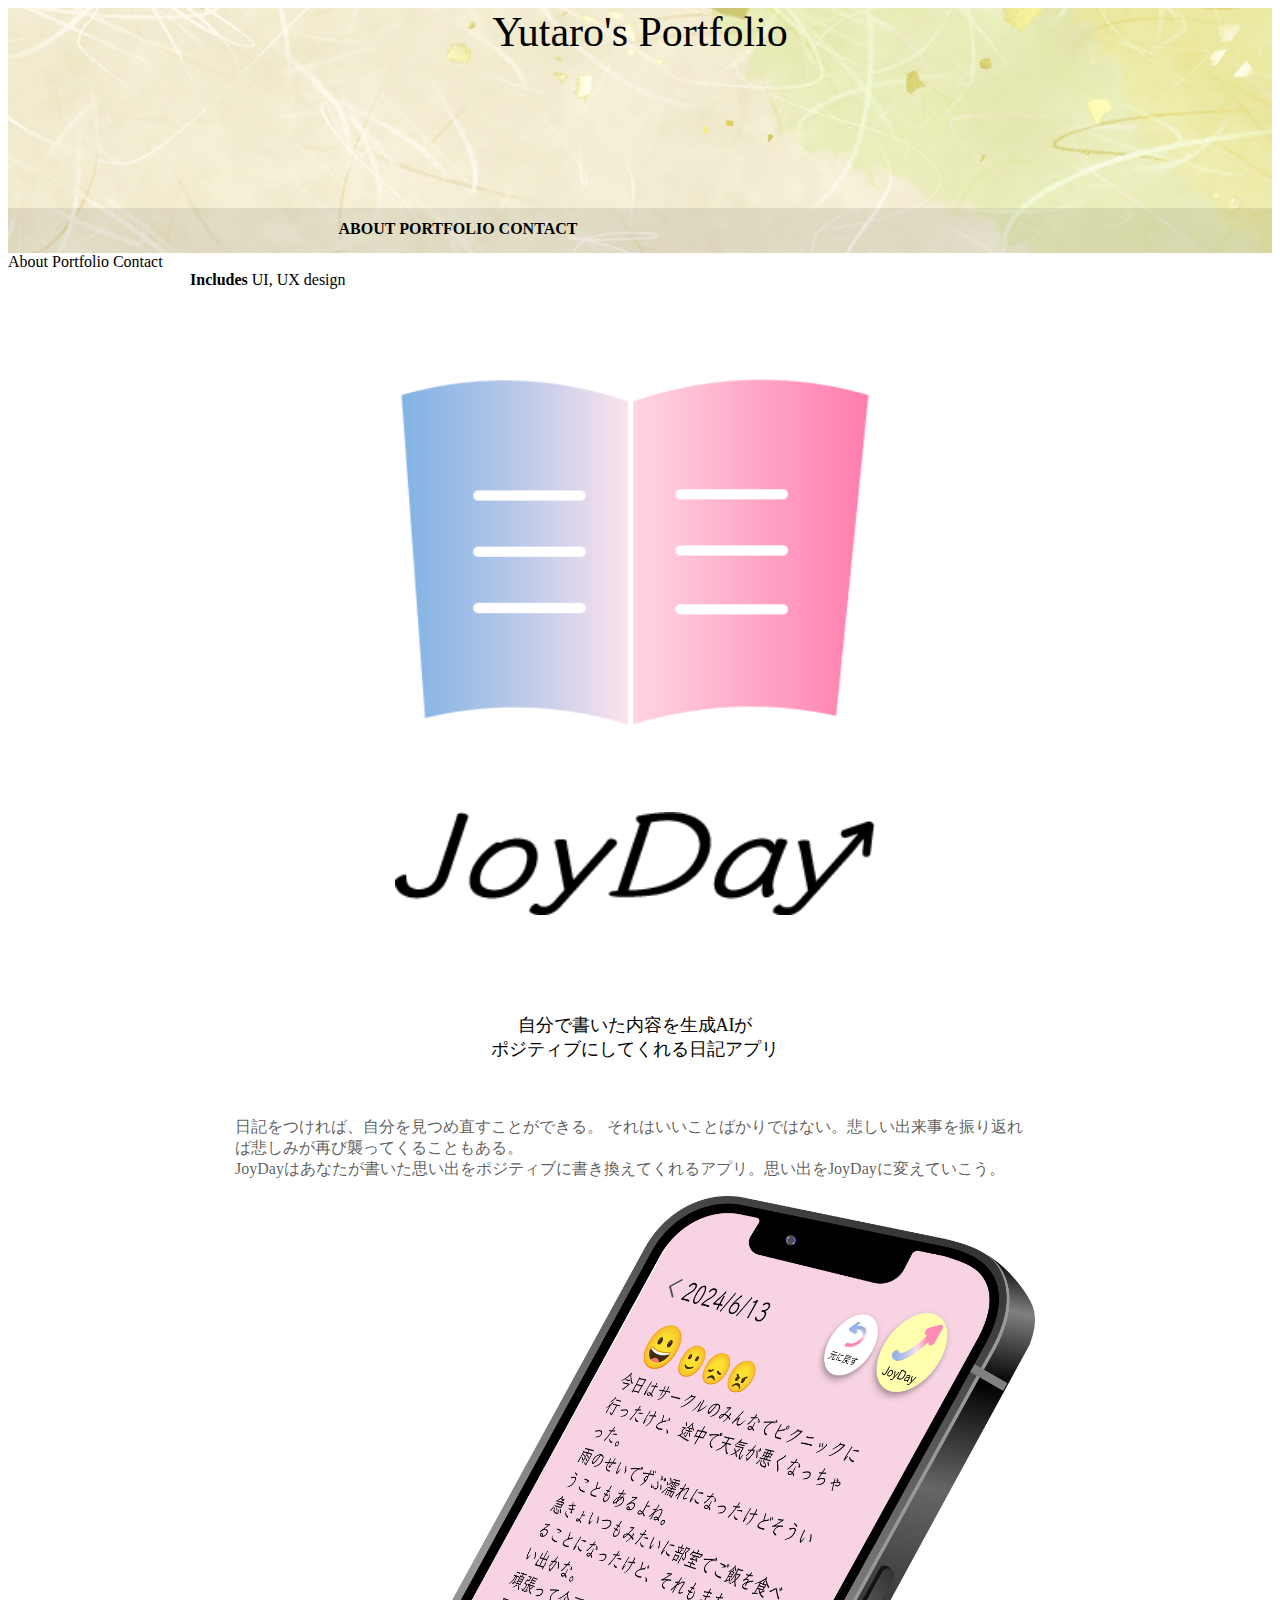
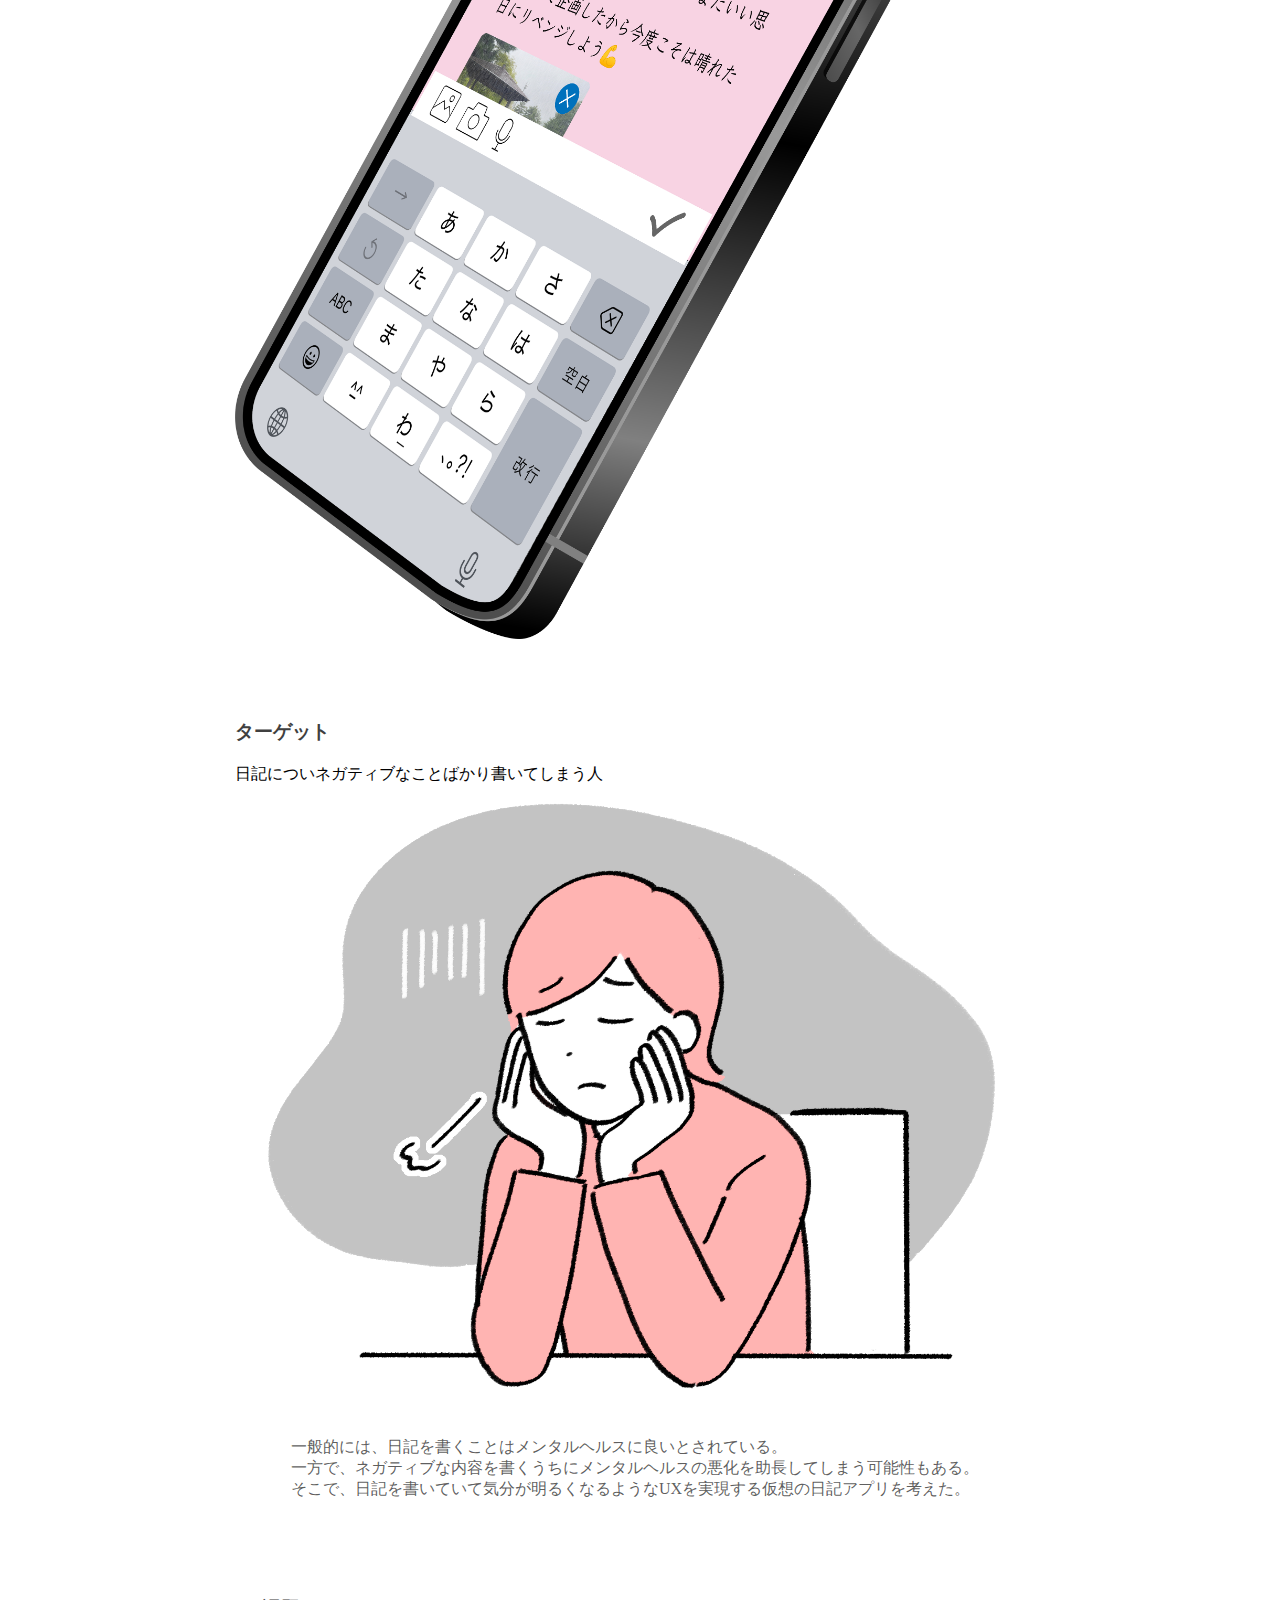
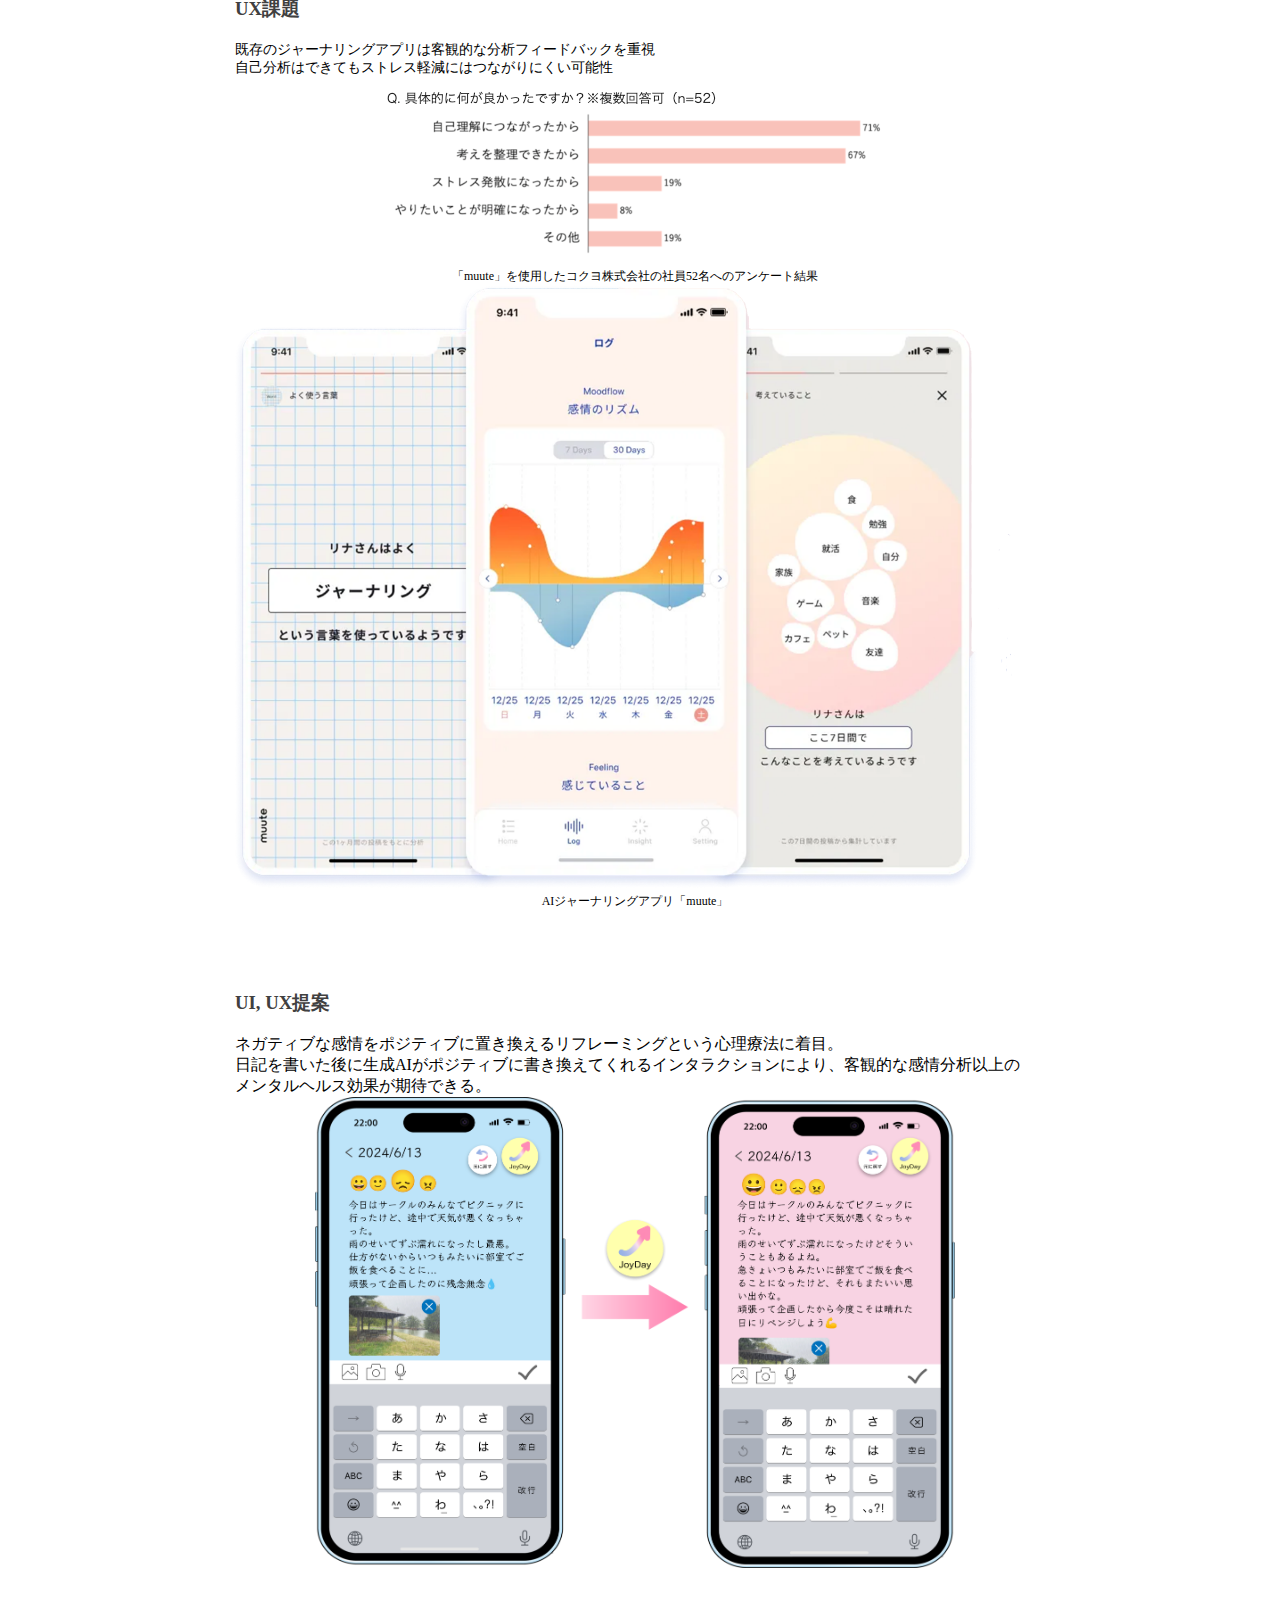
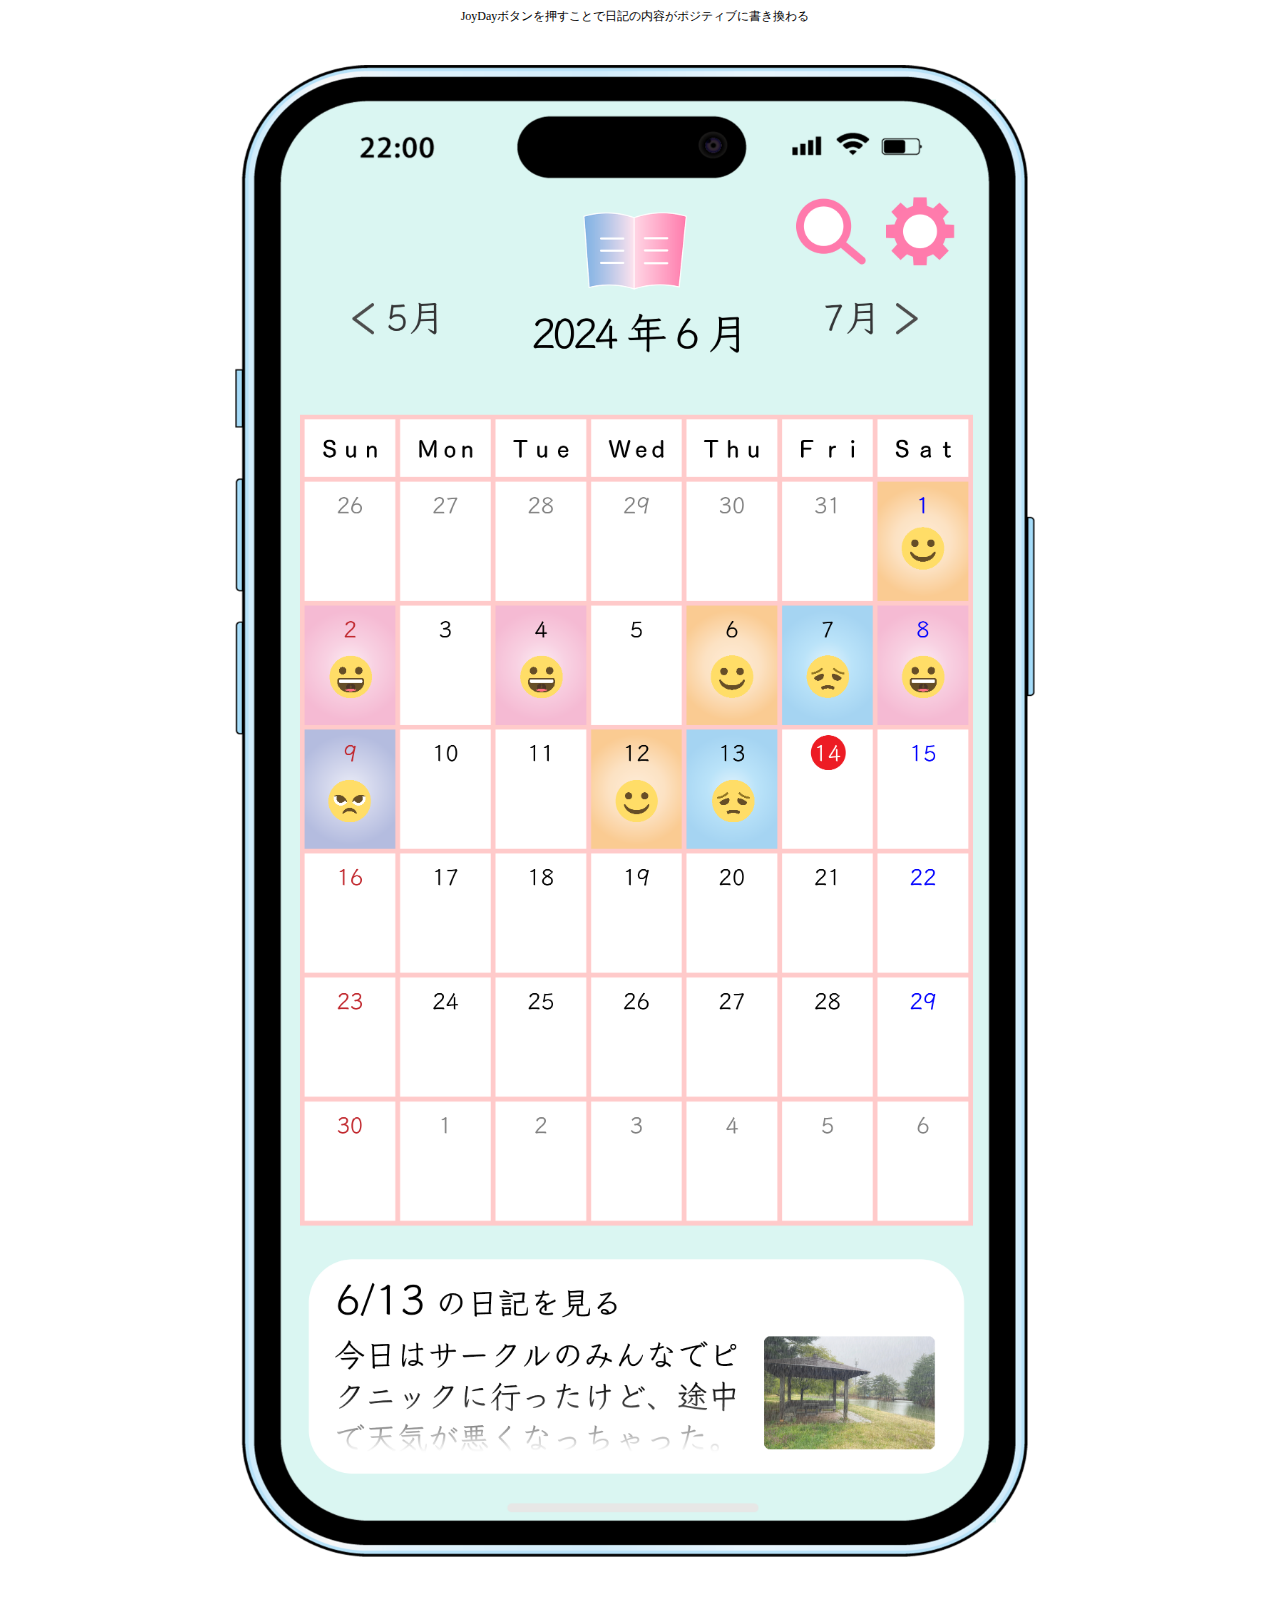
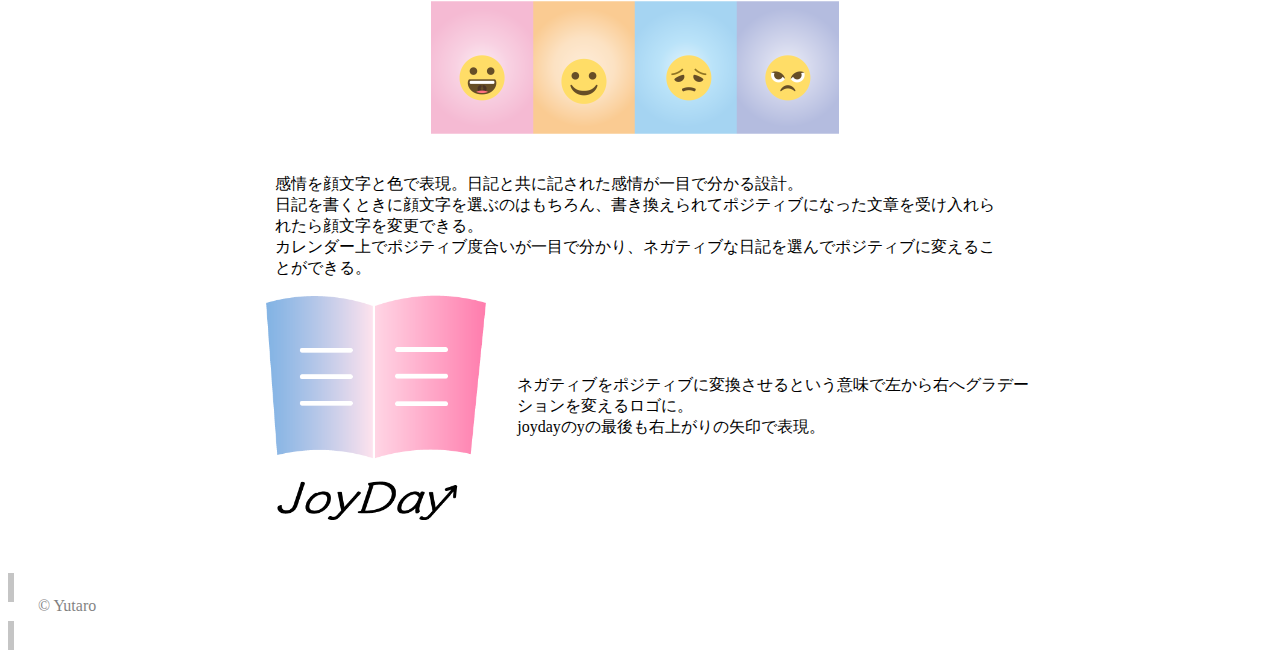
<file: portfolio-01.html>
<!doctype html>
<html lang="en">

<head>
    <meta charset="utf-8">
    <meta http-equiv="X-UA-Compatible" content="IE=edge">
    <meta name="description" content="A portfolio template that uses Material Design Lite.">
    <meta name="viewport" content="width=device-width, initial-scale=1.0, minimum-scale=1.0">
    <title>Yutaro's Portfolio</title>
    <link rel="stylesheet" href="https://fonts.googleapis.com/css?family=Roboto:regular,bold,italic,thin,light,bolditalic,black,medium&amp;lang=en">
    <link rel="stylesheet" href="https://code.getmdl.io/1.3.0/material.grey-pink.min.css" />
    <link rel="stylesheet" href="styles.css" />
    <link rel="stylesheet" href="https://fonts.googleapis.com/icon?family=Material+Icons">
</head>

<body>
    <div class="mdl-layout mdl-js-layout mdl-layout--fixed-header">
        <header class="mdl-layout__header mdl-layout__header--waterfall portfolio-header">
            <div class="mdl-layout__header-row portfolio-logo-row">
                <span class="mdl-layout__title">
                    <div class="portfolio-title">Yutaro's Portfolio</div>
                </span>
            </div>
            <div class="mdl-layout__header-row portfolio-navigation-row mdl-layout--large-screen-only">
                <nav class="mdl-navigation mdl-typography--body-1-force-preferred-font">
                    <a class="mdl-navigation__link" href="index.html#about">About</a>
                    <a class="mdl-navigation__link" href="index.html#portfolio">Portfolio</a>
                    <a class="mdl-navigation__link" href="index.html#contact">Contact</a>
                </nav>
            </div>
        </header>
        <div class="mdl-layout__drawer mdl-layout--small-screen-only">
            <nav class="mdl-navigation mdl-typography--body-1-force-preferred-font">
                <a class="mdl-navigation__link" href="index.html#about">About</a>
                <a class="mdl-navigation__link is-active" href="index.html#portfolio">Portfolio</a>
                <a class="mdl-navigation__link" href="index.html#contact">Contact</a>
            </nav>
        </div>
        <main class="mdl-layout__content">
            <div class="mdl-grid portfolio-max-width">
                <div class="mdl-cell mdl-cell--12-col mdl-card mdl-shadow--4dp">
                    <!-- <div class="mdl-card__title">
                    </div> -->
                    <div class="mdl-card__supporting-text">
                        <strong>Includes</strong>
                        <span>UI, UX design</span>
                    </div>
                    <div class="mdl-grid portfolio-copy">
                        
                        <div class="mdl-cell mdl-cell--6-col mdl-card__supporting-text no-padding">
                            <img class="title-image" src=" images/joyday_logo.png" border="0" alt="" style="margin: 5% 0%;">
                            <img class="title-image" src=" images/joyday.png" border="0" alt="" style="margin: 5% 0%;">
                            <br>
                            <p style="font-size: large; text-align: center; margin: 5% auto; color: black;">自分で書いた内容を生成AIが<br>ポジティブにしてくれる日記アプリ</p>


                            <p>
                                日記をつければ、自分を見つめ直すことができる。
                                それはいいことばかりではない。悲しい出来事を振り返れば悲しみが再び襲ってくることもある。
                                <br>
                                JoyDayはあなたが書いた思い出をポジティブに書き換えてくれるアプリ。思い出をJoyDayに変えていこう。

                            </p>
                        </div>
                        <div class="mdl-cell mdl-cell--6-col">
                            <img class="article-image" src=" images/24910526.png" border="0" alt="">
                        </div>
                        <h3 class="mdl-cell mdl-cell--12-col mdl-typography--headline" style="margin-top: 10%;">ターゲット</h3>
                        <div class="mdl-cell mdl-cell--12-col">日記についネガティブなことばかり書いてしまう人</div>
                        <div class="mdl-cell mdl-cell--6-col">
                            <img class="article-image" src=" images/negative.png" border="0" alt="">
                        </div>
                        <div class="mdl-cell mdl-cell--6-col mdl-card__supporting-text no-padding ">
                            <p>
                                一般的には、日記を書くことはメンタルヘルスに良いとされている。<br>
                                一方で、ネガティブな内容を書くうちにメンタルヘルスの悪化を助長してしまう可能性もある。<br>
                                そこで、日記を書いていて気分が明るくなるようなUXを実現する仮想の日記アプリを考えた。
                            </p>
                        </div>
                        <h3 class="mdl-cell mdl-cell--12-col mdl-typography--headline" style="margin-top: 10%;">UX課題</h3>
                        
                        <div class="mdl-cell mdl-cell--7-col muute">
                            <div style="font-size: 14px;">既存のジャーナリングアプリは客観的な分析フィードバックを重視<br>自己分析はできてもストレス軽減にはつながりにくい可能性</div>
                            <img class="article-image" src="images/muute-data.png" border="0" alt="">
                            <div class="image-caption">「muute」を使用したコクヨ株式会社の社員52名へのアンケート結果</div>
                        </div>
                        <div class="mdl-cell mdl-cell--5-col muute">
                            <img class="article-image" src=" images/muute.png" border="0" alt="">
                            <div class="image-caption">AIジャーナリングアプリ「muute」</div>
                        </div>
                        
                        <h3 class="mdl-cell mdl-cell--12-col mdl-typography--headline" style="margin-top: 10%;">UI, UX提案</h3>

                        <div class="mdl-cell mdl-cell--12-col mdl-card__supporting-text no-padding ">ネガティブな感情をポジティブに置き換えるリフレーミングという心理療法に着目。<br>日記を書いた後に生成AIがポジティブに書き換えてくれるインタラクションにより、客観的な感情分析以上のメンタルヘルス効果が期待できる。</div>
                        <div class="mdl-cell mdl-cell--12-col" style="display: flex; justify-content: center; flex-direction: column;">
                            <img class="article-image" src=" images/rewrite.png" border="0" alt="" style="max-width: 80%;">
                            <div class="image-caption" style="margin: 5%;">JoyDayボタンを押すことで日記の内容がポジティブに書き換わる</div>
                        </div>

                        <div class="mdl-cell mdl-cell--4-col">
                            <img class="article-image" src=" images/カレンダー.png" border="0" alt="" >
                        </div>
                        <div class="mdl-cell mdl-cell--8-col mdl-card__supporting-text no-padding"  style="display: flex; align-items: center; flex-direction: column;">
                            <img class="article-image" src=" images/emotion.png" border="0" alt="" style="margin: 5% auto;">
                            <div style="margin: 0% 5%;">感情を顔文字と色で表現。日記と共に記された感情が一目で分かる設計。<br>
                            日記を書くときに顔文字を選ぶのはもちろん、書き換えられてポジティブになった文章を受け入れられたら顔文字を変更できる。<br>
                            カレンダー上でポジティブ度合いが一目で分かり、ネガティブな日記を選んでポジティブに変えることができる。</div>
                        <div class="row" style="display: flex;">
                                <div class="mdl-cell mdl-cell--6-col">
                                    <img class="article-image" src=" images/joyday-logo.png" border="0" alt="" style="max-width: 80%; margin: 5% auto;">
                                </div>
                                <div class="mdl-cell mdl-cell--6-col">ネガティブをポジティブに変換させるという意味で左から右へグラデーションを変えるロゴに。<br>joydayのyの最後も右上がりの矢印で表現。</div>
                            </div>
                        </div>
                    </div>
                </div>
            </div>
        </main>
        <footer class="mdl-mini-footer">
            <div class="mdl-mini-footer__left-section">
                <div class="mdl-logo">&copy; Yutaro</div>
            </div>
            </div>
        </footer>
    </div>
    <script src="https://code.getmdl.io/1.3.0/material.min.js"></script>
</body>

</html>
</file>
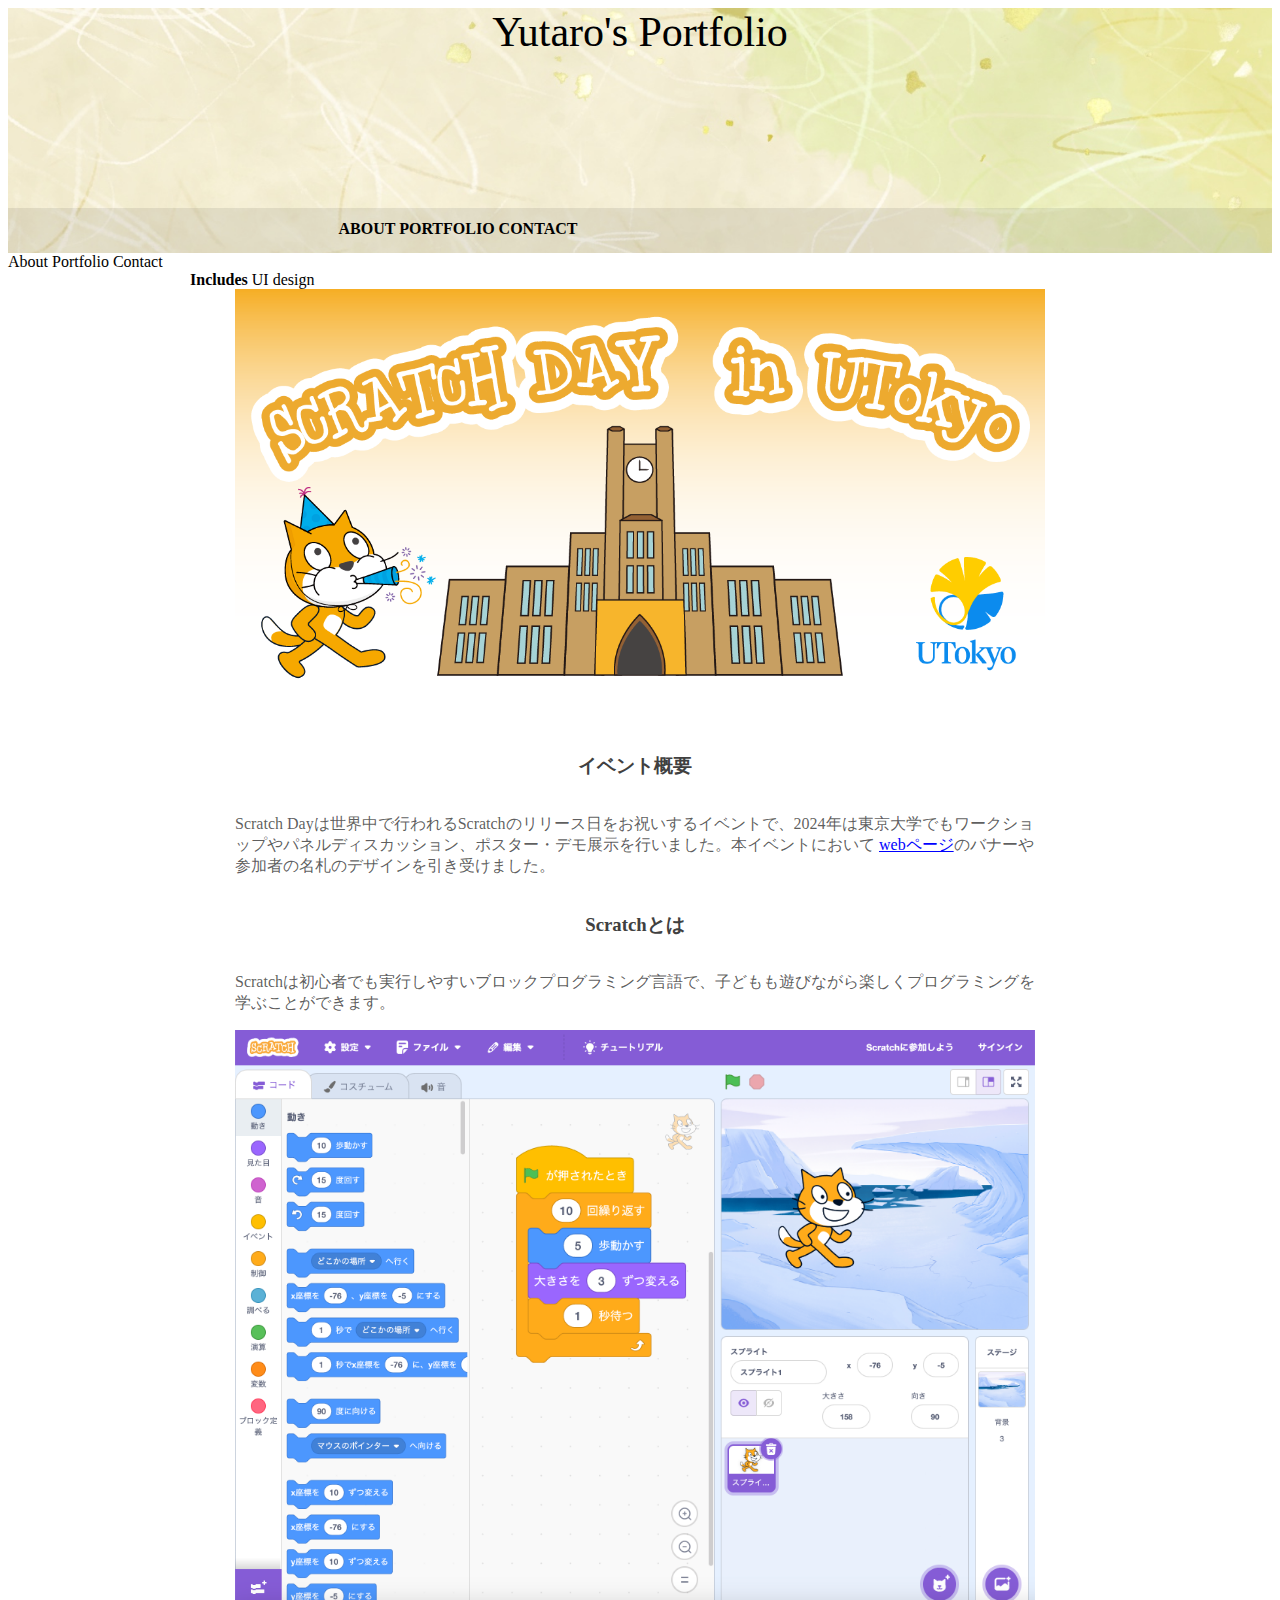
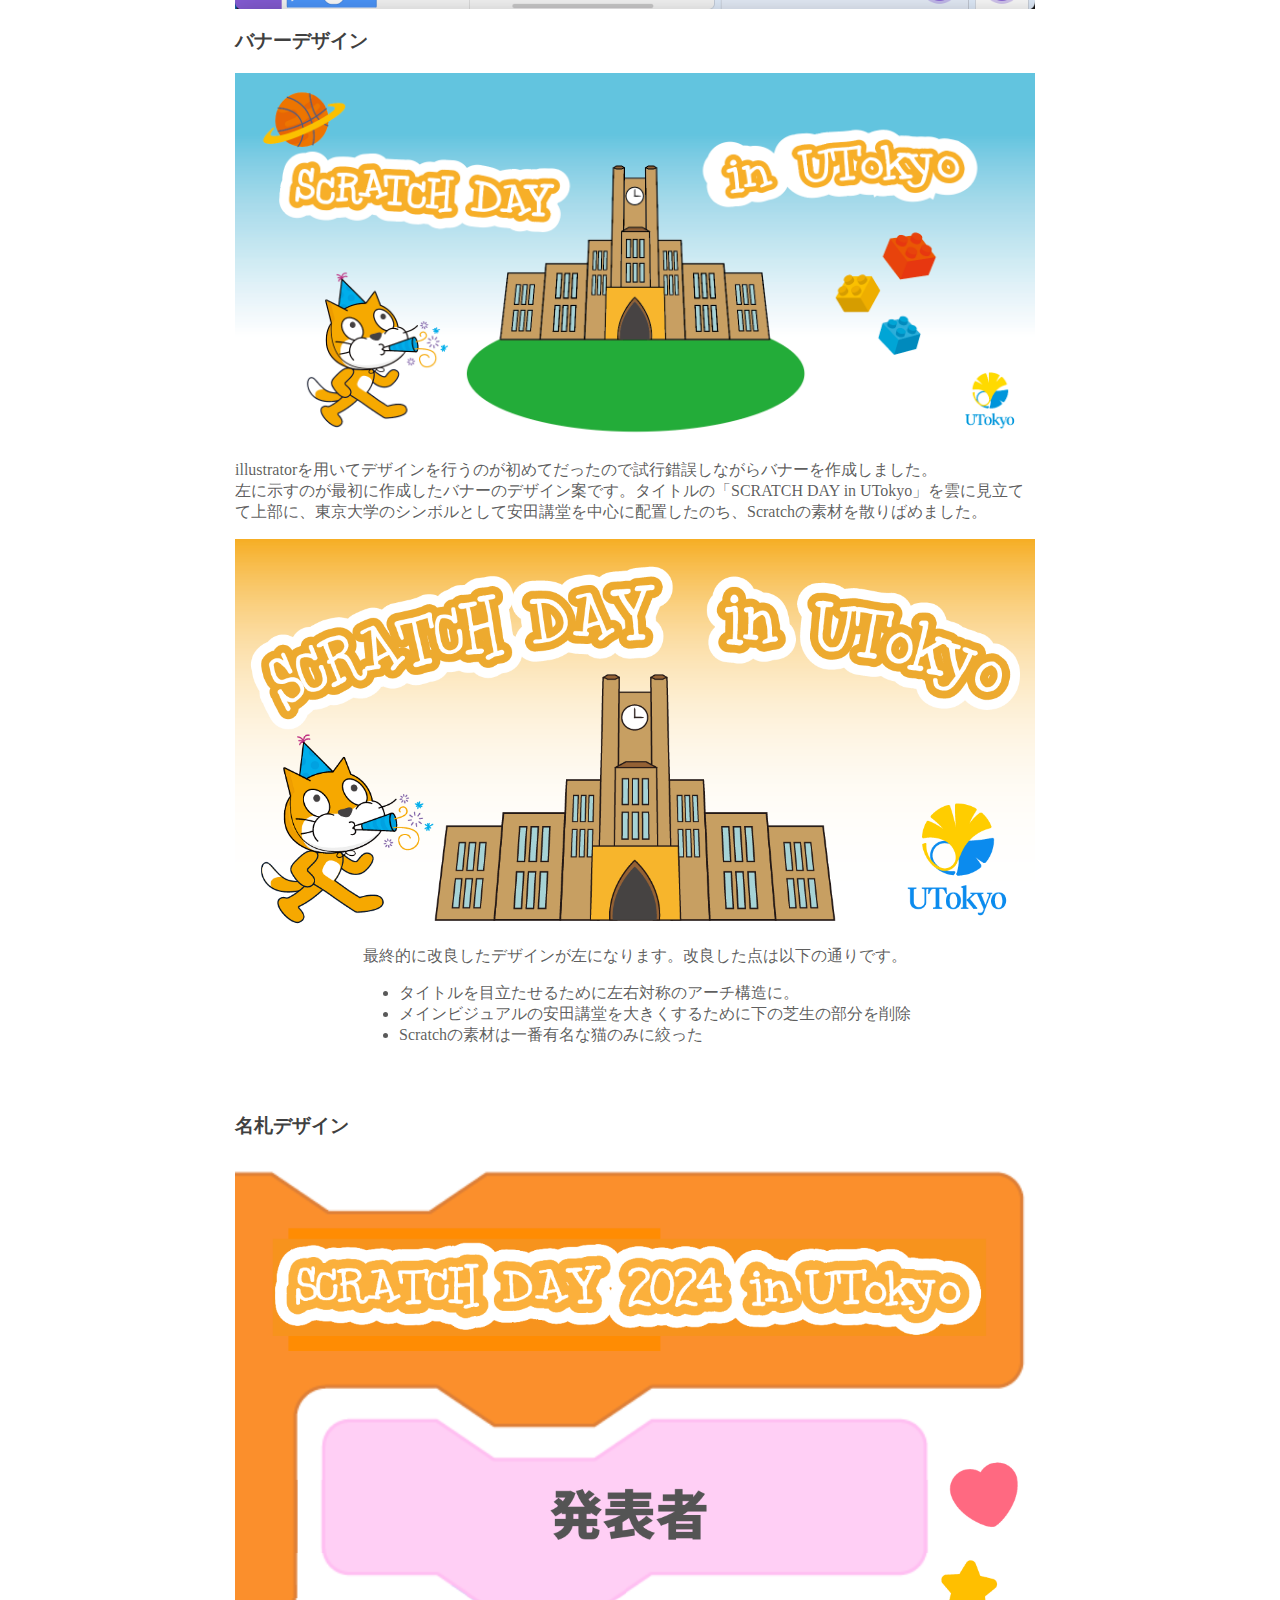
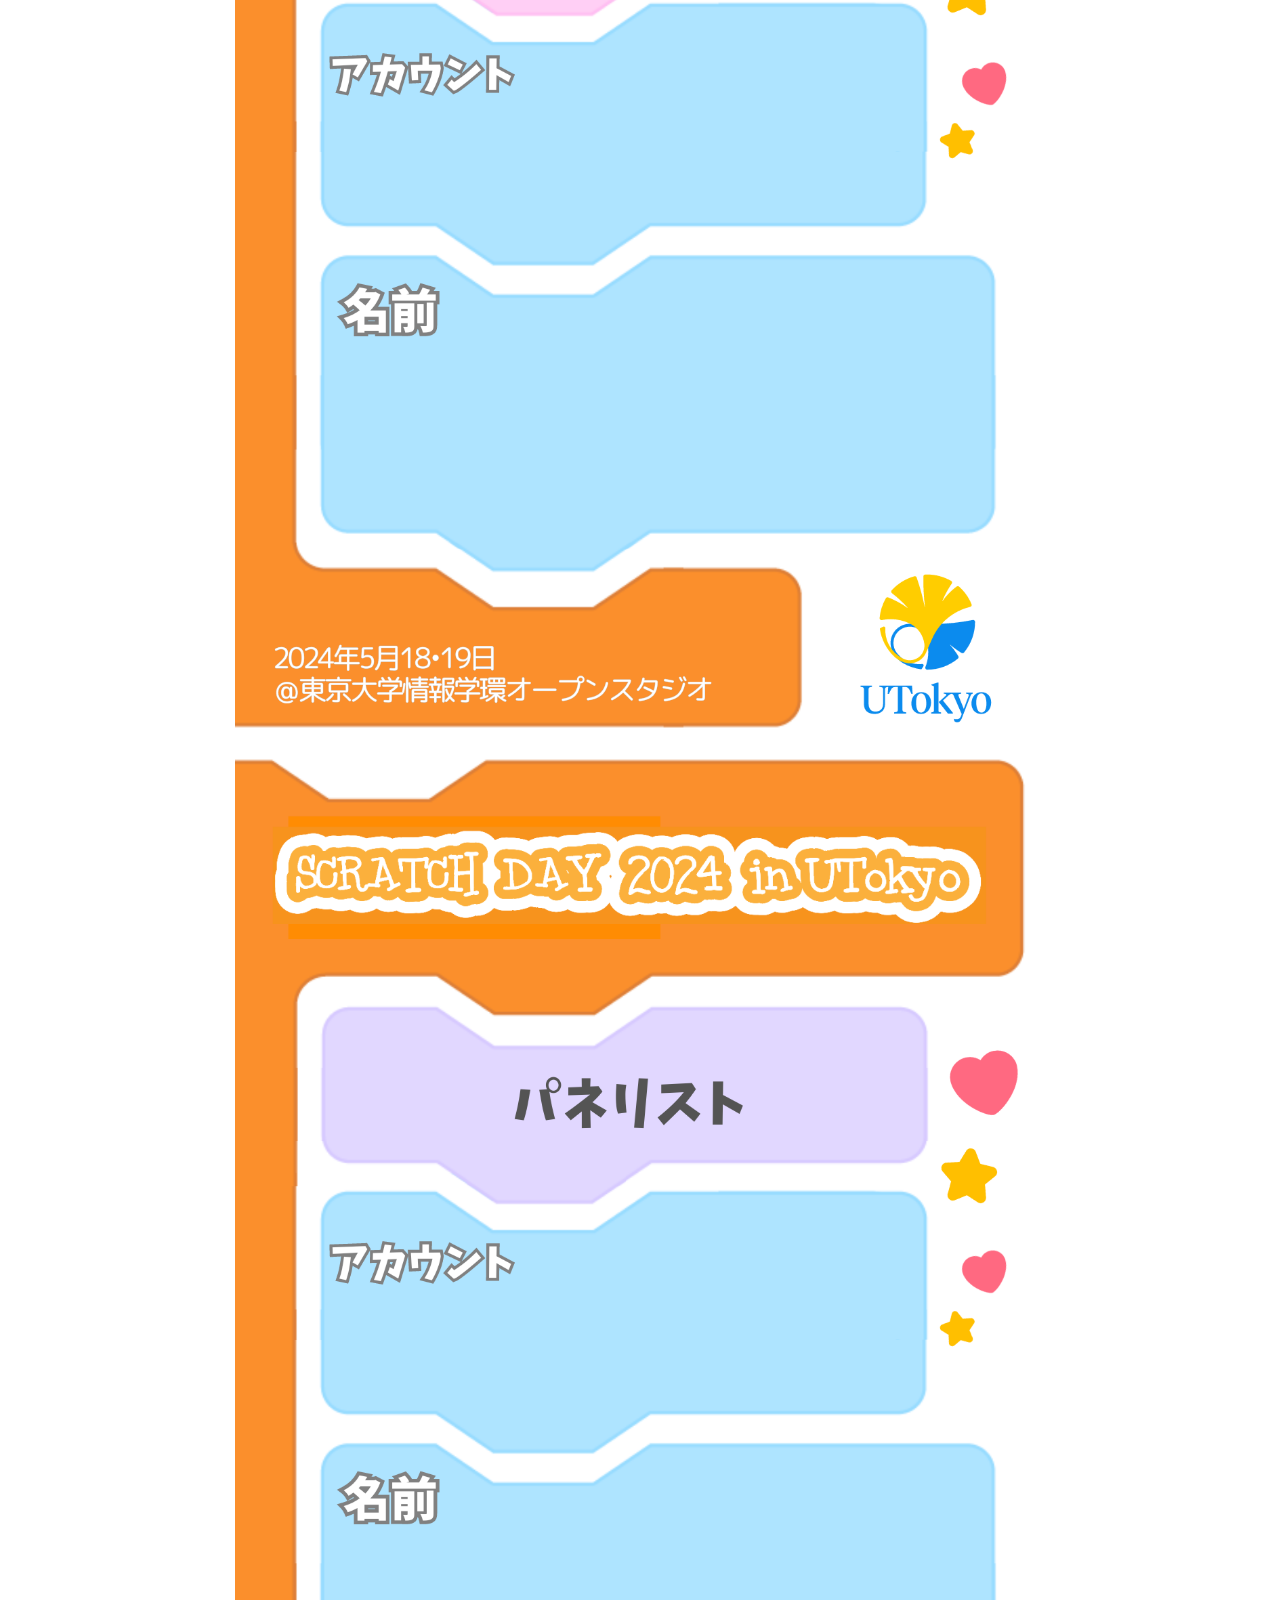
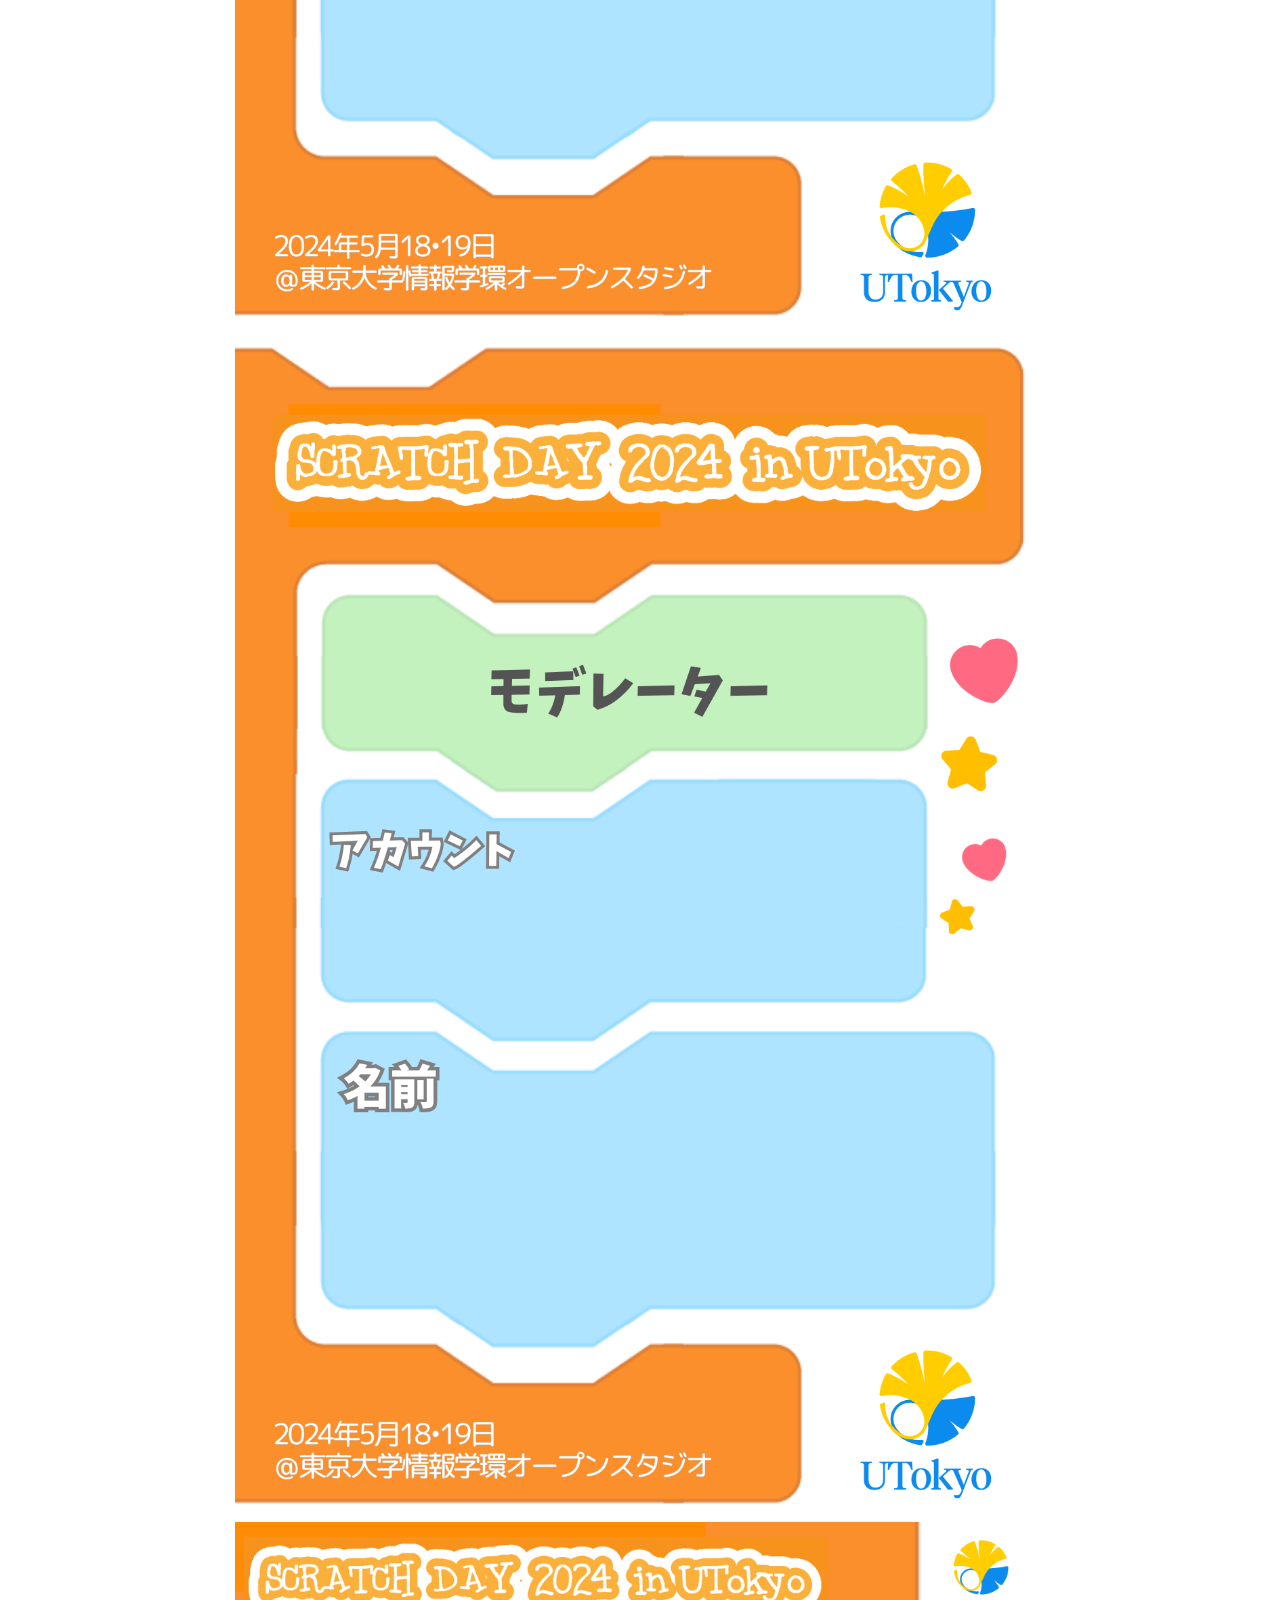
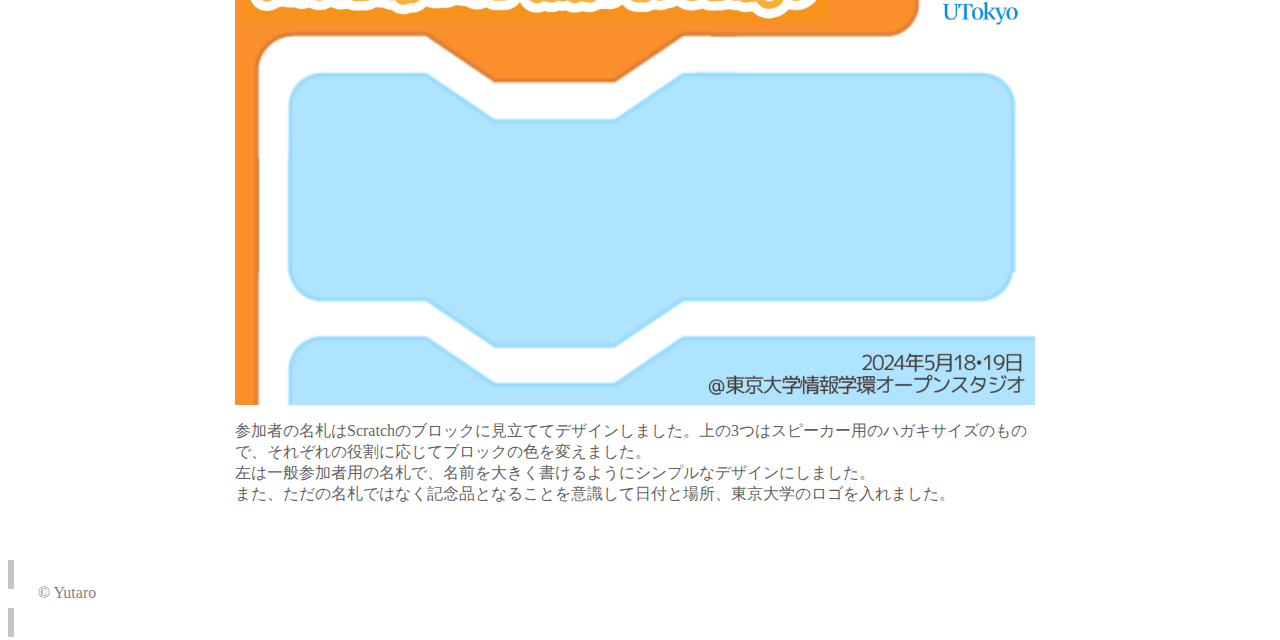
<file: portfolio-02.html>
<!doctype html>
<html lang="ja">

<head>
    <meta charset="utf-8">
    <meta http-equiv="X-UA-Compatible" content="IE=edge">
    <meta name="description" content="A portfolio template that uses Material Design Lite.">
    <meta name="viewport" content="width=device-width, initial-scale=1.0, minimum-scale=1.0">
    <title>Yutaro's Portfolio</title>
    <link rel="stylesheet" href="https://fonts.googleapis.com/css?family=Roboto:regular,bold,italic,thin,light,bolditalic,black,medium&amp;lang=en">
    <link rel="stylesheet" href="https://code.getmdl.io/1.3.0/material.grey-pink.min.css" />
    <link rel="stylesheet" href="styles.css" />
    <link rel="stylesheet" href="https://fonts.googleapis.com/icon?family=Material+Icons">
</head>

<body>
    <div class="mdl-layout mdl-js-layout mdl-layout--fixed-header">
        <header class="mdl-layout__header mdl-layout__header--waterfall portfolio-header">
            <div class="mdl-layout__header-row portfolio-logo-row">
                <span class="mdl-layout__title">
                    <div class="portfolio-title">Yutaro's Portfolio</div>
                </span>
            </div>
            <div class="mdl-layout__header-row portfolio-navigation-row mdl-layout--large-screen-only">
                <nav class="mdl-navigation mdl-typography--body-1-force-preferred-font">
                    <a class="mdl-navigation__link" href="index.html#about">About</a>
                    <a class="mdl-navigation__link" href="index.html#portfolio">Portfolio</a>
                    <a class="mdl-navigation__link" href="index.html#contact">Contact</a>
                </nav>
            </div>
        </header>
        <div class="mdl-layout__drawer mdl-layout--small-screen-only">
            <nav class="mdl-navigation mdl-typography--body-1-force-preferred-font">
                <a class="mdl-navigation__link" href="index.html#about">About</a>
                <a class="mdl-navigation__link is-active" href="index.html#portfolio">Portfolio</a>
                <a class="mdl-navigation__link" href="index.html#contact">Contact</a>
            </nav>
        </div>
        <main class="mdl-layout__content">
            <div class="mdl-grid portfolio-max-width">
                <div class="mdl-cell mdl-cell--12-col mdl-card mdl-shadow--4dp">
                    <div class="mdl-card__supporting-text">
                        <strong>Includes</strong>
                        <span>UI design</span>
                    </div>
                    <div class="mdl-card__media">
                        <img class="article-image" src="images/scratchday_utokyo_logo.png" border="0" alt="">
                    </div>
                    <div class="mdl-grid portfolio-copy">
                        
                        <div class="mdl-cell mdl-cell--6-col mdl-card__supporting-text no-padding">
                            <h3 class="mdl-cell mdl-cell--12-col mdl-typography--headline">イベント概要</h3>
                            <p>
                                Scratch Dayは世界中で行われるScratchのリリース日をお祝いするイベントで、2024年は東京大学でもワークショップやパネルディスカッション、ポスター・デモ展示を行いました。本イベントにおいて <a href="https://scratchday2024utokyo.my.canva.site/" style="color: blue; text-decoration: underline;">webページ</a>のバナーや参加者の名札のデザインを引き受けました。
                            </p>
                            <h3 class="mdl-cell mdl-cell--12-col mdl-typography--headline">Scratchとは</h3>
                            <p>
                                Scratchは初心者でも実行しやすいブロックプログラミング言語で、子どもも遊びながら楽しくプログラミングを学ぶことができます。
                            </p>
                        </div>
                        <div class="mdl-cell mdl-cell--6-col">
                            <img class="article-image" src=" images/scratch.png" border="0" alt="">
                        </div>
                        <h3 class="mdl-cell mdl-cell--12-col mdl-typography--headline">バナーデザイン</h3>
                        <div class="mdl-cell mdl-cell--6-col">
                            <img class="article-image" src=" images/scratchday_ver1.png" border="0" alt="">
                        </div>
                        <div class="mdl-cell mdl-cell--6-col mdl-card__supporting-text no-padding ">
                            <p>
                                illustratorを用いてデザインを行うのが初めてだったので試行錯誤しながらバナーを作成しました。<br>左に示すのが最初に作成したバナーのデザイン案です。タイトルの「SCRATCH DAY in UTokyo」を雲に見立てて上部に、東京大学のシンボルとして安田講堂を中心に配置したのち、Scratchの素材を散りばめました。
                            </p>
                        </div>
                        <div class="mdl-cell mdl-cell--6-col">
                            <img class="article-image" src=" images/scratchday_utokyo_logo.png" border="0" alt="">
                        </div>
                        <div class="mdl-cell mdl-cell--6-col mdl-card__supporting-text no-padding ">
                            <p>
                                最終的に改良したデザインが左になります。改良した点は以下の通りです。
                                <ul>
                                    <li>タイトルを目立たせるために左右対称のアーチ構造に。</li>
                                    <li>メインビジュアルの安田講堂を大きくするために下の芝生の部分を削除</li>
                                    <li>Scratchの素材は一番有名な猫のみに絞った</li>
                                </ul>
                            </p>
                        </div>
                        <h3 class="mdl-cell mdl-cell--12-col mdl-typography--headline">名札デザイン</h3>
                        <div class="mdl-cell mdl-cell--4-col">
                            <img class="article-image" src=" images/発表者.png" border="0" alt="">
                        </div>
                        <div class="mdl-cell mdl-cell--4-col">
                            <img class="article-image" src=" images/パネリスト.png" border="0" alt="">
                        </div>
                        <div class="mdl-cell mdl-cell--4-col">
                            <img class="article-image" src=" images/モデレーター.png" border="0" alt="">
                        </div>
                        <div class="mdl-cell mdl-cell--6-col">
                            <img class="article-image" src=" images/scratchday_name.png" border="0" alt="">
                        </div>
                        <div class="mdl-cell mdl-cell--6-col mdl-card__supporting-text no-padding ">
                            <p>
                                参加者の名札はScratchのブロックに見立ててデザインしました。上の3つはスピーカー用のハガキサイズのもので、それぞれの役割に応じてブロックの色を変えました。<br>
                                左は一般参加者用の名札で、名前を大きく書けるようにシンプルなデザインにしました。<br>
                                また、ただの名札ではなく記念品となることを意識して日付と場所、東京大学のロゴを入れました。
                            </p>
                        </div>
                    </div>
                </div>
            </div>
        </main>
        <footer class="mdl-mini-footer">
            <div class="mdl-mini-footer__left-section">
                <div class="mdl-logo">&copy; Yutaro</div>
            </div>
            </div>
        </footer>
    </div>
    <script src="https://code.getmdl.io/1.3.0/material.min.js"></script>
    
</body>

</html>
</file>
<file: styles.css>
h2 {
  font-family: "kokoro", serif;
}

.portfolio-header {
  position: relative;
  background-image: url(images/和紙.jpg);
  background-size: cover;
}

.mdl-layout__header.is-compact {
  max-height: 120px;
}

.portfolio-header .mdl-layout__header-row {
  padding: 0;
  -webkit-justify-content: center;
      -ms-flex-pack: center;
          justify-content: center;
}

.mdl-layout__title {
  font-size: 14px;
  text-align: center;
  font-weight: 300;
}

.portfolio-logo-row {
  min-height: 200px;
}

.is-compact .portfolio-logo-row {
  min-height: auto;
}

.portfolio-title {
  font-size: 42px;
  font-family: Times;
  background-size: cover;
  height: 50px;
  width: 500px;
  margin: auto auto;
}

.is-compact .portfolio-title {
  height: 30px;
  width: 250px;
  font-size: 30px;
  margin-top: 7px;
}

.portfolio-navigation-row {
  background-color: rgba(0, 0, 0, 0.08);
  text-transform: uppercase;
  height: 45px;
}

.is-compact .portfolio-navigation-row {
  background-color: rgba(0, 0, 0, 0.08);
  text-transform: uppercase;
  height: 45px;
}

.portfolio-navigation-row  .mdl-navigation {
  text-align: center;
  max-width: 900px;
  width: 100%;
  font-family: serif;
  font-weight: bold;
}

.is-compact .portfolio-navigation-row  .mdl-navigation {
  text-align: center;
  max-width: 900px;
  width: 100%;
  font-family: serif;
  font-weight: bold;
}

.portfolio-navigation-row .mdl-navigation__link {
  -webkit-flex: 1;
      -ms-flex: 1;
          flex: 1;
  line-height: 42px;
}

.portfolio-header .mdl-layout__drawer-button {
    background-color: rgba(197, 197, 197, 0.44);
}

.mdl-card__media {
  background-color: rgb(255,255, 255);
  width: 90%;
  margin: auto;
}

.portfolio-card .mdl-card__title {
  padding-bottom: 0;
}

.portfolio-blog-card-full-bg {
  background: url(images/example-blog03.jpg) center / cover;
}

.portfolio-blog-card-event-bg {
  background: url(images/example-blog05.jpg) center / cover;
}

.portfolio-blog-card-strip-bg {
  background: url(images/example-blog06.jpg) center / cover;
}

.portfolio-blog-card-compact .mdl-card__title {
  padding-bottom: 0;
  display: block;
}

.portfolio-blog-card-bg > .mdl-card__actions {
  height: 52px;
  padding: 16px;
  background: rgba(0, 0, 0, 0.2);
}

img.article-image {
  max-width: 100%;
  height: auto;
  margin: auto;
}

img.title-image {
  width: 60%;
  height: auto;
  margin-right: auto;
}

.portfolio-max-width {
  max-width: 900px;
  margin: auto;
}

.portfolio-copy {
  max-width: 800px;
  margin: 5%;
}

.no-padding {
  padding: 0;
}

.no-left-padding{
  padding-left: 0;
}

.no-bottom-padding {
  padding-bottom: 0;
}

.padding-top {
  padding: 10px 0 0;
}

.portfolio-share-btn {
  position: relative;
  float: right;
  top: -4px;
}

.demo-card-event > .mdl-card__actions {
    -webkit-align-items: center;
        -ms-flex-align: center;
            align-items: center;
    box-sizing: border-box;
    display: -webkit-flex;
    display: -ms-flexbox;
    display: flex;
}

.portfolio-contact .mdl-textfield {
  width: 100%;
}

.portfolio-contact form {
  max-width: 550px;
  margin: auto;
}

footer {
  all: unset;
  background-image: url(images/footer.png);
  opacity: 50%;
  background-size: cover;
}


.mdl-mini-footer {
  height: 30px;
  padding: 6px;
}

.mdl-logo {
  height: 30px;
  margin-left: 30px;
}

.mdl-card__title {
  display: block; /* ブロック表示にすることで改行 */
}

.profile-ruby, .mdl-card__title-text {
  display: block; /* ブロック表示にすることで改行 */
  margin: 0; /* 必要に応じて余白を調整 */
}


.mdl-cell.mdl-cell--6-col {
  display: flex;
  align-items: center;
}


.mdl-cell.mdl-cell--6-col.mdl-card__supporting-text.no-padding {
  display: flex;
  flex-direction: column; /* 子要素を縦に配置 */
  margin: auto;
  color: rgba(0, 0, 0, .65);
}

#portfolio {
  display: flex;
  flex-direction: column;
}

.portfolio-container {
  display: flex;
  flex-wrap: wrap;
  gap: 20px; /* カード間のスペースを調整 */
}


p + ul {
  margin-top: 0; /* <ul> タグの上部余白を削除 */
}

.muute {
  position: relative;
  display: flex;
  flex-direction: column;
}


.image-caption {
  text-align: center;
  font-size: 12px;
  margin-top: 5px;
}

.education-container {
  display: flex;
  flex-direction: column;
  margin: 5%;
}
.education-item {
  display: flex;
  justify-content: space-between;
  padding: 10px 0;
  border-bottom: 1px solid #ccc;
}

.education-item:last-child {
  border-bottom: none;
}

.date {
  flex: 1;
  text-align: left;
}
.description {
  flex: 3;
  text-align: left;
}

.rate {
  position: relative;
  display: inline-block;
  width: 100%;
  height: 30px;
  font-size: 30px;
  --score: 0; /* 初期スコア */
}

.rate::before,
.rate::after {
  position: absolute;
  display: inline-block;
  height: 30px;
  content: '★★★★★';
  line-height: 30px;
}

.rate::before {
  color: #c4c4c4;
}

.rate::after {
  overflow: hidden;
  width: calc(var(--score) / 5 * 150px);
  color: #ffb906;
}

.rate-wrap {
  display: flex;
  width: 90%;
  margin: auto;
  align-items: center;
  justify-content: space-between;
  padding: 5px;
  font-weight: bold;
  font-size: 12px;
}

.rate-label {
  flex: 3; /* 横幅1 */
  text-align: left;
}

.rate-container {
  flex: 4; /* 横幅5 */
  display: flex;
  align-items: center;
}

.num {
  margin-left: 10px;
  font-weight: normal;
}

.mdl-navigation__link {
  text-decoration: none;
  color: #000; /* 通常時のリンク色 */
  transition: color 0.3s ease; /* 色が変わる際のトランジション */
}

/* ホバー時のスタイル */
.mdl-navigation__link:hover {
  font-size: 20px;
  color: #ffb406; /* ホバー時のリンク色 */
}

h3 {
  font-family: serif;
  color: #404040;
}
</file>
